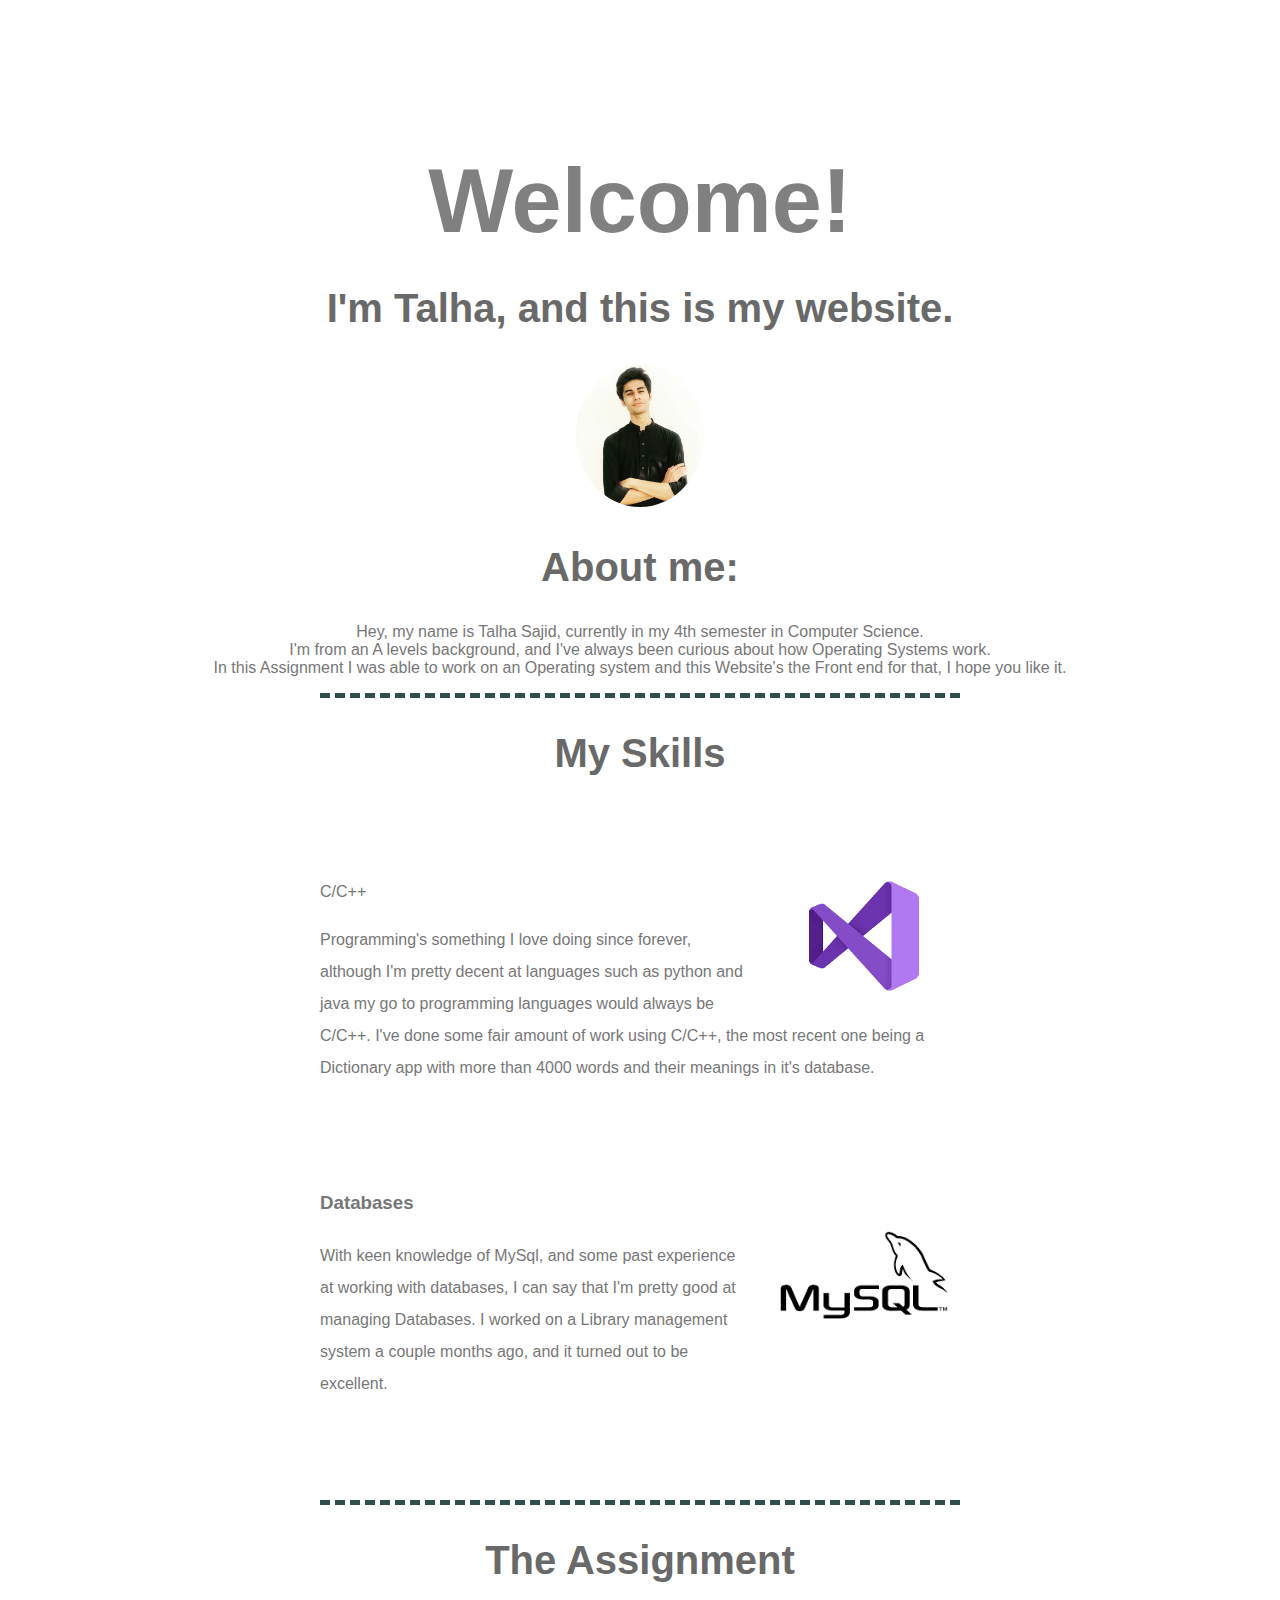
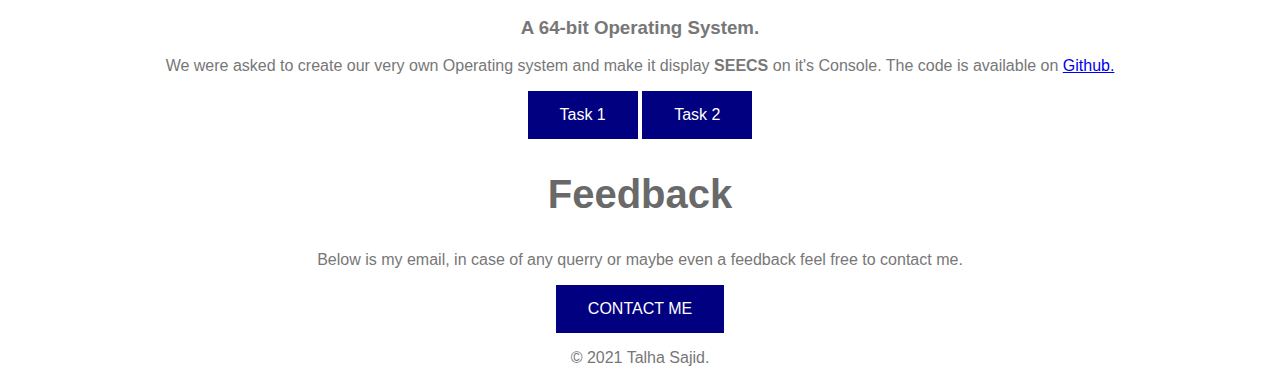
<file: index.html>
<!DOCTYPE html>
<html lang="en">
<head>
    <meta charset="UTF-8">
    <title>CAO Assignment</title>
    <link rel="stylesheet" href="css/style.css">
    <link rel="icon" href="favicon.ico">
    <link rel="preconnect" href="https://fonts.gstatic.com">
    <link href="https://fonts.googleapis.com/css2?family=Sacramento&display=swap" rel="stylesheet">
</head>
<body>
<div class="div1">
    <h1>Welcome!</h1>
    <h2>I'm Talha, and this is my website.</h2>
</div>

<div class="middle-container">
    <div class="profile">
        <img class="img" src="images\talha.jpg" alt="Image">
        <h2>About me:</h2>
        <p>Hey, my name is Talha Sajid, currently in my 4th semester in Computer Science. <br>
        I'm from an A levels background, and I've always been curious about how Operating Systems work. <br>
        In this Assignment I was able to work on an Operating system and this Website's the Front end for that, I hope you like it.
        </p>
    </div>
    <hr>
    <div class="skills">
        <h2>My Skills</h2>
        <div class="skill-row">
            <img class="img2" src="images/vs.png"
            <h3>C/C++</h3>
            <p>Programming's something I love doing since forever, although I'm pretty decent at languages such as python and java my go to programming languages would always be C/C++.
            I've done some fair amount of work using C/C++, the most recent one being a Dictionary app with more than 4000 words and their meanings in it's database.
            </p>
        </div>
        <div class="skill-row">
            <img class="img2" src="images\sql.png" alt="">
            <h3>Databases</h3>
            <p>With keen knowledge of MySql, and some past experience at working with databases, I can say that I'm pretty good at managing Databases. I worked on a Library management system a couple months ago, and it turned out to be excellent.</p>
        </div>
    </div>
    <hr>

    <div class="assignment">
        <h2>The Assignment</h2>
        <h3>A 64-bit Operating System.</h3>
        <p>We were asked to create our very own Operating system and make it display <b>SEECS</b>
        on it's Console. The code is available on <a href="https://github.com/talhah11/My-first-OS">Github.</a></p>
        <a class="btn" href="Task%201.html">Task 1</a>
        <a class="btn" href="Task%202.html">Task 2</a>
    </div>


    <div class="contact-me">
        <h2>Feedback</h2>
        
        <p>Below is my email, in case of any querry or maybe even a feedback feel free to contact me.</p>
        <a class="btn" href="mailto: talhasajid58@gmail.com">CONTACT ME</a>
    </div>

</div>


<div class="bottom-container">

    <p>© 2021 Talha Sajid.</p>
</div>


</body>
</html>
</file>
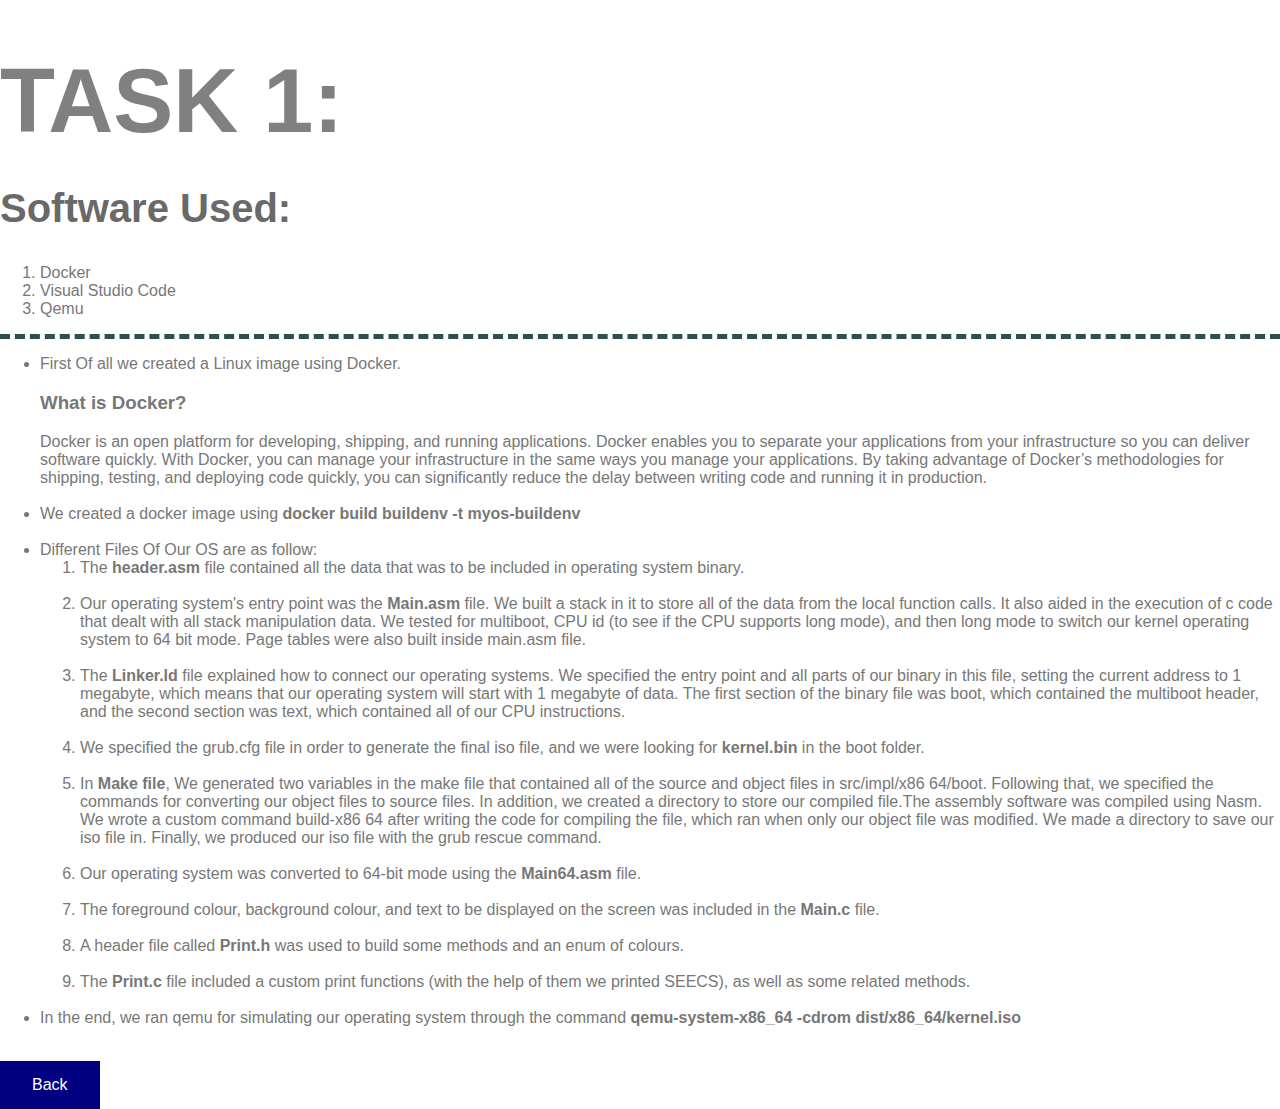
<file: Task 1.html>
<!DOCTYPE html>
<html lang="en">
<head>
    <meta charset="UTF-8">
    <title>Task 1</title>
    <link rel="stylesheet" href="css/style.css">
    <link rel="icon" href="favicon.ico">
    <link rel="preconnect" href="https://fonts.gstatic.com">
    <link href="https://fonts.googleapis.com/css2?family=Sacramento&display=swap" rel="stylesheet">
</head>
<body>
<h1>TASK 1:</h1>
<h2>Software Used: <br></h2>
<p>
<ol>
    <li>Docker</li>
    <li>Visual Studio Code</li>
    <li>Qemu</li>
</ol>
<hr style="width: 100%">
<ul>
    <li>First Of all we created a Linux image using Docker.<br>
    <h3>What is Docker?</h3>
        Docker is an open platform for developing, shipping, and running applications.
        Docker enables you to separate your applications from your infrastructure so you can deliver software quickly.
        With Docker, you can manage your infrastructure in the same ways you manage your applications.
        By taking advantage of Docker’s methodologies for shipping, testing, and deploying code quickly,
        you can significantly reduce the delay between writing code and running it in production.</li>
    <br>
    <li>We created a docker image using <b>docker build buildenv -t myos-buildenv</b></li>
    <br>
    <li>Different Files Of Our OS are as follow:
    <ol>
        <li>The <b>header.asm</b> file contained all the data that was to be included in operating system binary.</li>
        <br>
        <li>Our operating system's entry point was the <b>Main.asm</b> file.
            We built a stack in it to store all of the data from the local function calls.
            It also aided in the execution of c code that dealt with all stack manipulation data.
            We tested for multiboot, CPU id (to see if the CPU supports long mode),
            and then long mode to switch our kernel operating system to 64 bit mode.
            Page tables were also built inside main.asm file.</li>
        <br>
        <li>The <b>Linker.ld</b> file explained how to connect our operating systems.
            We specified the entry point and all parts of our binary in this file, setting the current address to 1 megabyte,
            which means that our operating system will start with 1 megabyte of data.
            The first section of the binary file was boot, which contained the multiboot header,
            and the second section was text, which contained all of our CPU instructions.
        </li>
        <br>
        <li>We specified the grub.cfg file in order to generate the final iso file,
            and we were looking for <b>kernel.bin</b> in the boot folder.</li>
        <br>
        <li>In <b>Make file</b>, We generated two variables in the make file that contained all of the source and object files in src/impl/x86 64/boot.
            Following that, we specified the commands for converting our object files to source files.
            In addition, we created a directory to store our compiled file.The assembly software was compiled using Nasm.
            We wrote a custom command build-x86 64 after writing the code for compiling the file,
            which ran when only our object file was modified. We made a directory to save our iso file in. Finally,
            we produced our iso file with the grub rescue command.</li>
        <br>
        <li>Our operating system was converted to 64-bit mode using the <b>Main64.asm</b> file.</li>
        <br>
        <li>The foreground colour, background colour, and text to be displayed on the screen was included in the <b>Main.c</b> file.</li>
        <br>
        <li>A header file called <b>Print.h</b> was used to build some methods and an enum of colours.</li>
        <br>
        <li>The <b>Print.c</b> file included a custom print functions (with the help of them we printed SEECS), as well as some related methods.</li>
    </ol>
    </li>
    <br>
    <li>In the end, we ran qemu for simulating our operating system through the command
        <b>qemu-system-x86_64 -cdrom dist/x86_64/kernel.iso</b></li>
</ul>
</p>
<br>
<a class="btn" href="index.html">Back</a>
</body>
</html>
</file>
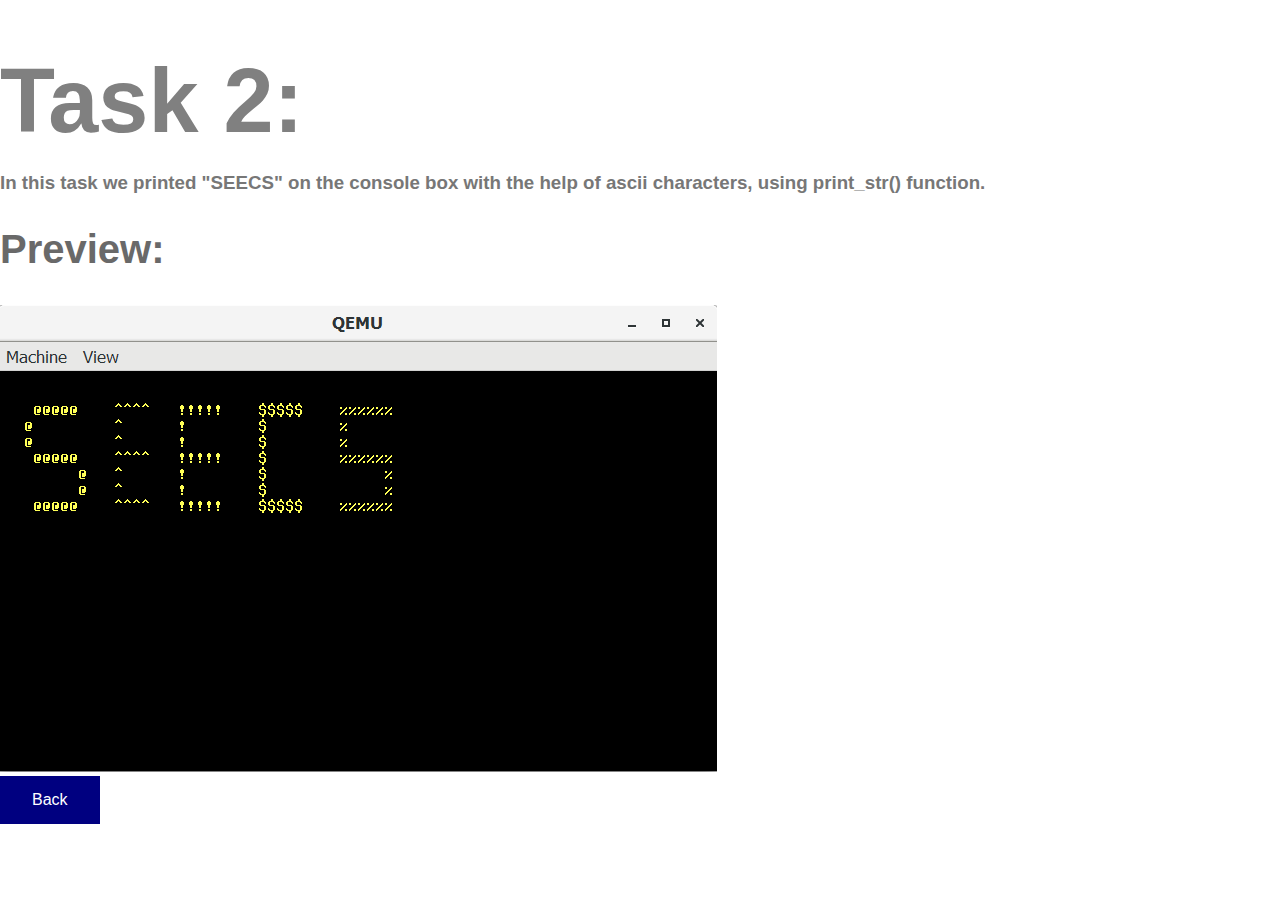
<file: Task 2.html>
<!DOCTYPE html>
<html lang="en">
<head>
    <meta charset="UTF-8">
    <title>Task 2</title>
    <link rel="stylesheet" href="css/style.css">
    <link rel="icon" href="favicon.ico">
    <link rel="preconnect" href="https://fonts.gstatic.com">
    <link href="https://fonts.googleapis.com/css2?family=Sacramento&display=swap" rel="stylesheet">
</head>
<body>
<h1 >Task 2:</h1>
<h3>In this task we printed "SEECS" on the console box with the help of ascii characters, using print_str() function.
    </h3>
<h2>
    Preview:
</h2>
<img style="align-items: center" src="images/OS.PNG">
<br>
<a class="btn" href="index.html">Back</a>
</body>
</html>
</file>
<file: css/style.css>
body,h1,h2,h3,h4,h5,h6 {font-family: "Lato", sans-serif;}

body
{
    margin: 0;
    color: #777;
}
h1
{
    color: gray;
    margin: 50px auto 0 auto;
    font-family: "lato", sans-serif;
    font-size: 90px;
}

h2
{
     font-family: "lato", sans-serif;
    color: dimgray;
    font-size: 2.5rem;
}



.skill-row
{
    width: 50%;
    margin: 100px auto 100px auto;
    line-height: 2;
    text-align: left;
}

hr
{
    border-style: none;
    border-top-style: dashed;
    border-color: darkslategray;
    width: 50%;
    border-width: 5px;
}

.img1
{
    width: 30%;
    border-radius: 50%;
    float: left;
    margin-right: 30px;
}

.img2
{
    float: right;
    width: 30%;
    border-radius: 50%;
    margin-left: 20px;
}

.btn
{
    background-color: navy; /* Green */
    border: none;
    color: white;
    padding: 15px 32px;
    text-align: center;
    text-decoration: none;
    display: inline-block;
    font-size: 16px;
}

.div1
{
    color: #777;
    text-align: center;
    padding-top: 100px;
}

.img
{
    width: 10%;
    border-radius: 50%;

}

.bottom-container
{
    /*background-color: #cef5ff;*/
    text-align: center;
}

.middle-container
{
    /*background-color: #cef5ff;*/
    text-align: center;
}

.bottom-cloud
{
    position: absolute;
}

.top-cloud
{
    margin-top: 0;
    position: relative;
    left: 290px;
}

.span1
{
    text-decoration: underline;
}

.bgimg-1, .bgimg-2, .bgimg-3 {
  background-attachment: fixed;
  background-position: center;
  background-repeat: no-repeat;
    background-size: cover;}
</file>
